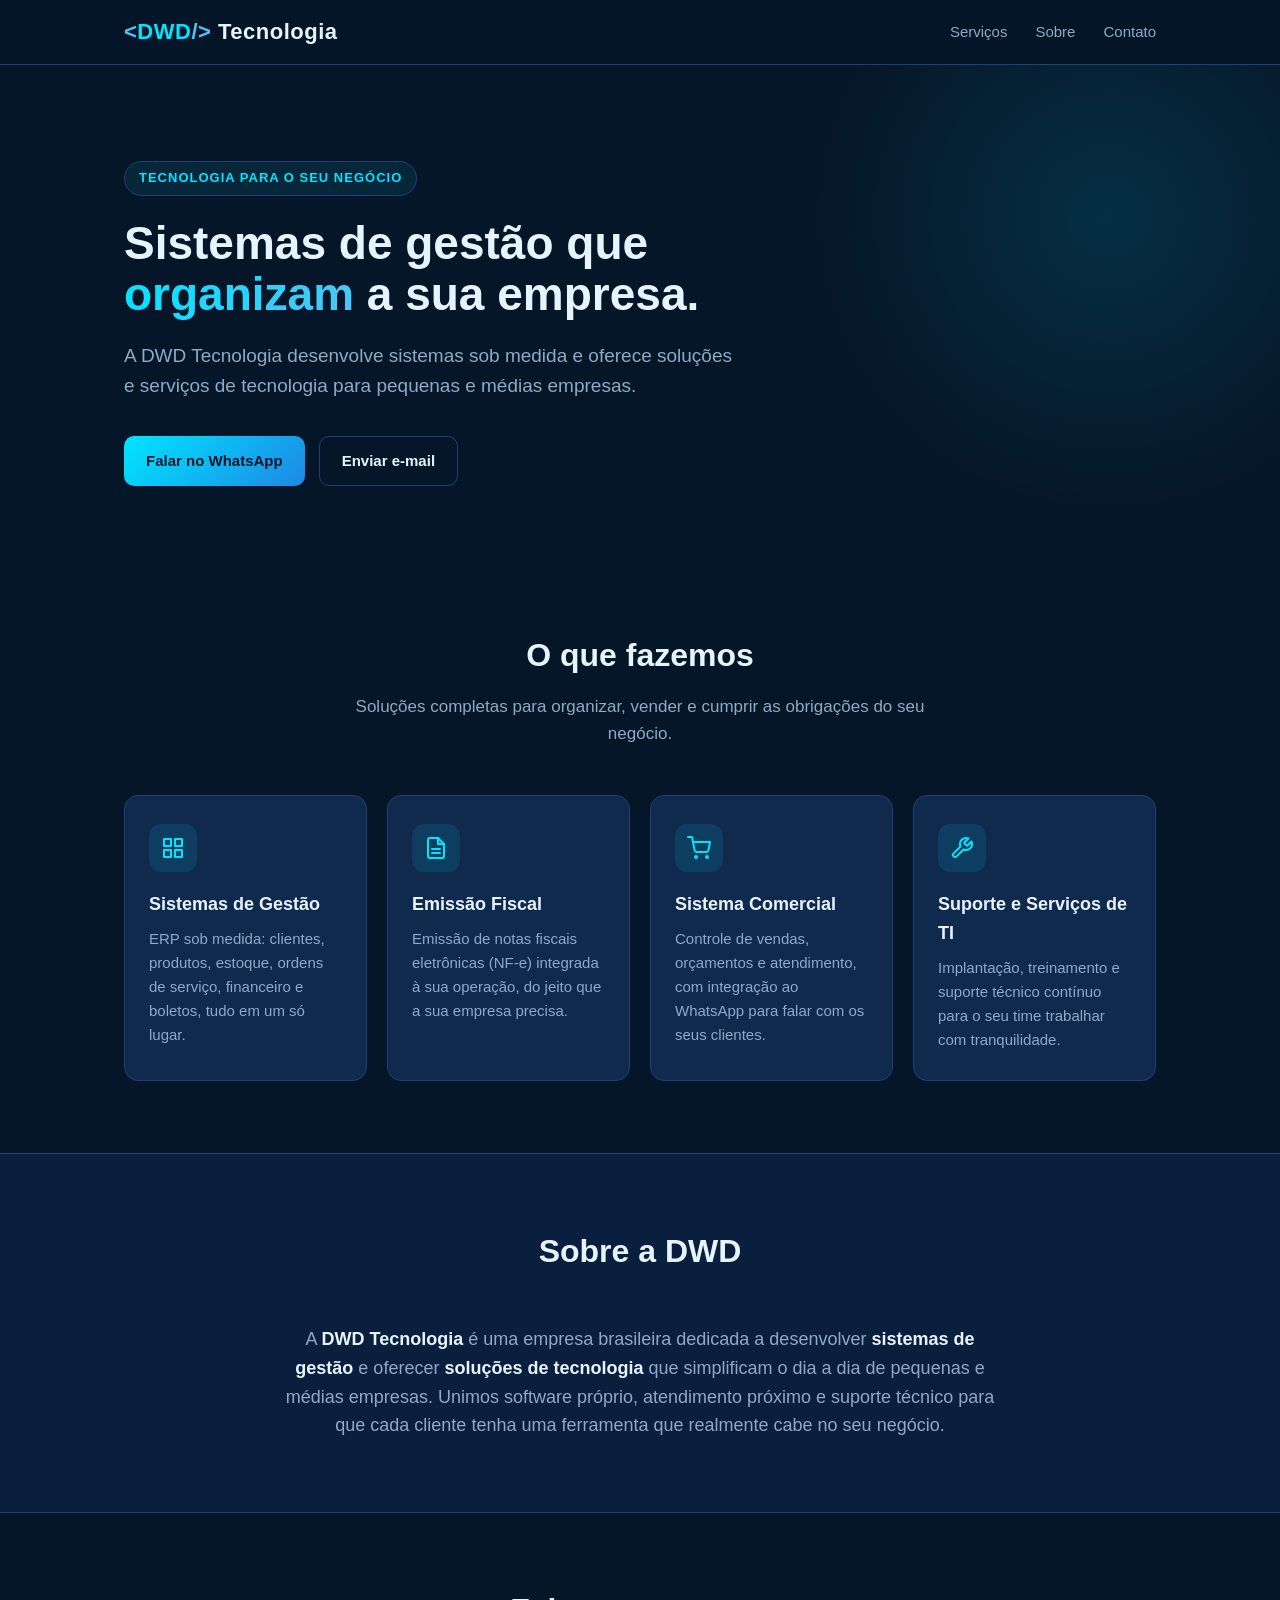
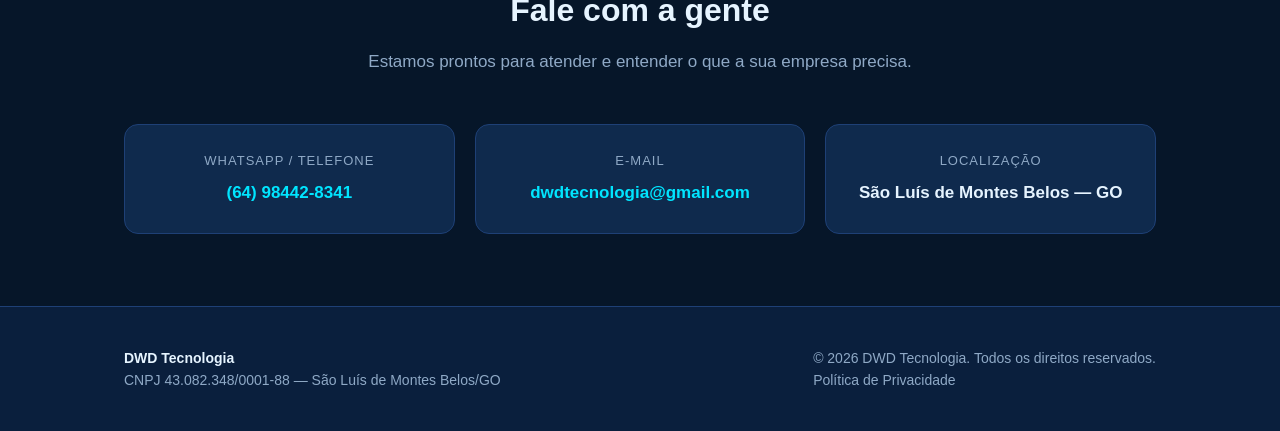
<file: index.html>
<!DOCTYPE html>
<html lang="pt-BR">
<head>
  <meta charset="UTF-8" />
  <meta name="viewport" content="width=device-width, initial-scale=1.0" />
  <meta name="facebook-domain-verification" content="egrmzfxtachgis5wvt0jor8m3cor0z" />
  <title>DWD Tecnologia — Sistemas de gestão e soluções em tecnologia</title>
  <meta name="description" content="A DWD Tecnologia desenvolve sistemas de gestão sob medida e oferece soluções e serviços de tecnologia para o seu negócio. São Luís de Montes Belos - GO." />
  <link rel="stylesheet" href="styles.css" />
</head>
<body>
  <!-- NAV -->
  <header class="nav">
    <div class="container nav-inner">
      <div class="logo"><span class="b">&lt;</span><span class="d">DWD</span><span class="b">/&gt;</span> Tecnologia</div>
      <nav class="nav-links">
        <a href="#servicos">Serviços</a>
        <a href="#sobre">Sobre</a>
        <a href="#contato">Contato</a>
      </nav>
    </div>
  </header>

  <!-- HERO -->
  <section class="hero">
    <div class="container">
      <span class="hero-tag">Tecnologia para o seu negócio</span>
      <h1>Sistemas de gestão que <span class="accent">organizam</span> a sua empresa.</h1>
      <p>A DWD Tecnologia desenvolve sistemas sob medida e oferece soluções e serviços de tecnologia para pequenas e médias empresas.</p>
      <div class="hero-actions">
        <a class="btn btn-primary" href="https://wa.me/5564984428341" target="_blank" rel="noopener">Falar no WhatsApp</a>
        <a class="btn btn-ghost" href="mailto:dwdtecnologia@gmail.com">Enviar e-mail</a>
      </div>
    </div>
  </section>

  <!-- SERVIÇOS -->
  <section class="section" id="servicos">
    <div class="container">
      <div class="section-head">
        <h2>O que fazemos</h2>
        <p>Soluções completas para organizar, vender e cumprir as obrigações do seu negócio.</p>
      </div>
      <div class="grid">
        <div class="card">
          <div class="card-icon">
            <svg width="24" height="24" viewBox="0 0 24 24" fill="none" stroke="currentColor" stroke-width="2" stroke-linecap="round" stroke-linejoin="round"><rect x="3" y="3" width="7" height="7"></rect><rect x="14" y="3" width="7" height="7"></rect><rect x="14" y="14" width="7" height="7"></rect><rect x="3" y="14" width="7" height="7"></rect></svg>
          </div>
          <h3>Sistemas de Gestão</h3>
          <p>ERP sob medida: clientes, produtos, estoque, ordens de serviço, financeiro e boletos, tudo em um só lugar.</p>
        </div>
        <div class="card">
          <div class="card-icon">
            <svg width="24" height="24" viewBox="0 0 24 24" fill="none" stroke="currentColor" stroke-width="2" stroke-linecap="round" stroke-linejoin="round"><path d="M14 2H6a2 2 0 0 0-2 2v16a2 2 0 0 0 2 2h12a2 2 0 0 0 2-2V8z"></path><polyline points="14 2 14 8 20 8"></polyline><line x1="8" y1="13" x2="16" y2="13"></line><line x1="8" y1="17" x2="16" y2="17"></line></svg>
          </div>
          <h3>Emissão Fiscal</h3>
          <p>Emissão de notas fiscais eletrônicas (NF-e) integrada à sua operação, do jeito que a sua empresa precisa.</p>
        </div>
        <div class="card">
          <div class="card-icon">
            <svg width="24" height="24" viewBox="0 0 24 24" fill="none" stroke="currentColor" stroke-width="2" stroke-linecap="round" stroke-linejoin="round"><circle cx="9" cy="21" r="1"></circle><circle cx="20" cy="21" r="1"></circle><path d="M1 1h4l2.68 13.39a2 2 0 0 0 2 1.61h9.72a2 2 0 0 0 2-1.61L23 6H6"></path></svg>
          </div>
          <h3>Sistema Comercial</h3>
          <p>Controle de vendas, orçamentos e atendimento, com integração ao WhatsApp para falar com os seus clientes.</p>
        </div>
        <div class="card">
          <div class="card-icon">
            <svg width="24" height="24" viewBox="0 0 24 24" fill="none" stroke="currentColor" stroke-width="2" stroke-linecap="round" stroke-linejoin="round"><path d="M14.7 6.3a1 1 0 0 0 0 1.4l1.6 1.6a1 1 0 0 0 1.4 0l3.77-3.77a6 6 0 0 1-7.94 7.94l-6.91 6.91a2.12 2.12 0 0 1-3-3l6.91-6.91a6 6 0 0 1 7.94-7.94l-3.76 3.76z"></path></svg>
          </div>
          <h3>Suporte e Serviços de TI</h3>
          <p>Implantação, treinamento e suporte técnico contínuo para o seu time trabalhar com tranquilidade.</p>
        </div>
      </div>
    </div>
  </section>

  <!-- SOBRE -->
  <section class="section sobre" id="sobre">
    <div class="container">
      <div class="section-head">
        <h2>Sobre a DWD</h2>
      </div>
      <p>A <strong>DWD Tecnologia</strong> é uma empresa brasileira dedicada a desenvolver <strong>sistemas de gestão</strong> e oferecer <strong>soluções de tecnologia</strong> que simplificam o dia a dia de pequenas e médias empresas. Unimos software próprio, atendimento próximo e suporte técnico para que cada cliente tenha uma ferramenta que realmente cabe no seu negócio.</p>
    </div>
  </section>

  <!-- CONTATO -->
  <section class="section" id="contato">
    <div class="container">
      <div class="section-head">
        <h2>Fale com a gente</h2>
        <p>Estamos prontos para atender e entender o que a sua empresa precisa.</p>
      </div>
      <div class="contato-grid">
        <div class="contato-card">
          <div class="rot">WhatsApp / Telefone</div>
          <div class="val"><a href="https://wa.me/5564984428341" target="_blank" rel="noopener">(64) 98442-8341</a></div>
        </div>
        <div class="contato-card">
          <div class="rot">E-mail</div>
          <div class="val"><a href="mailto:dwdtecnologia@gmail.com">dwdtecnologia@gmail.com</a></div>
        </div>
        <div class="contato-card">
          <div class="rot">Localização</div>
          <div class="val">São Luís de Montes Belos — GO</div>
        </div>
      </div>
    </div>
  </section>

  <!-- FOOTER -->
  <footer class="footer">
    <div class="container footer-inner">
      <div class="muted">
        <strong style="color: var(--dwd-text);">DWD Tecnologia</strong><br />
        CNPJ 43.082.348/0001-88 — São Luís de Montes Belos/GO
      </div>
      <div class="muted">
        &copy; 2026 DWD Tecnologia. Todos os direitos reservados.<br />
        <a href="privacidade.html">Política de Privacidade</a>
      </div>
    </div>
  </footer>
</body>
</html>
</file>
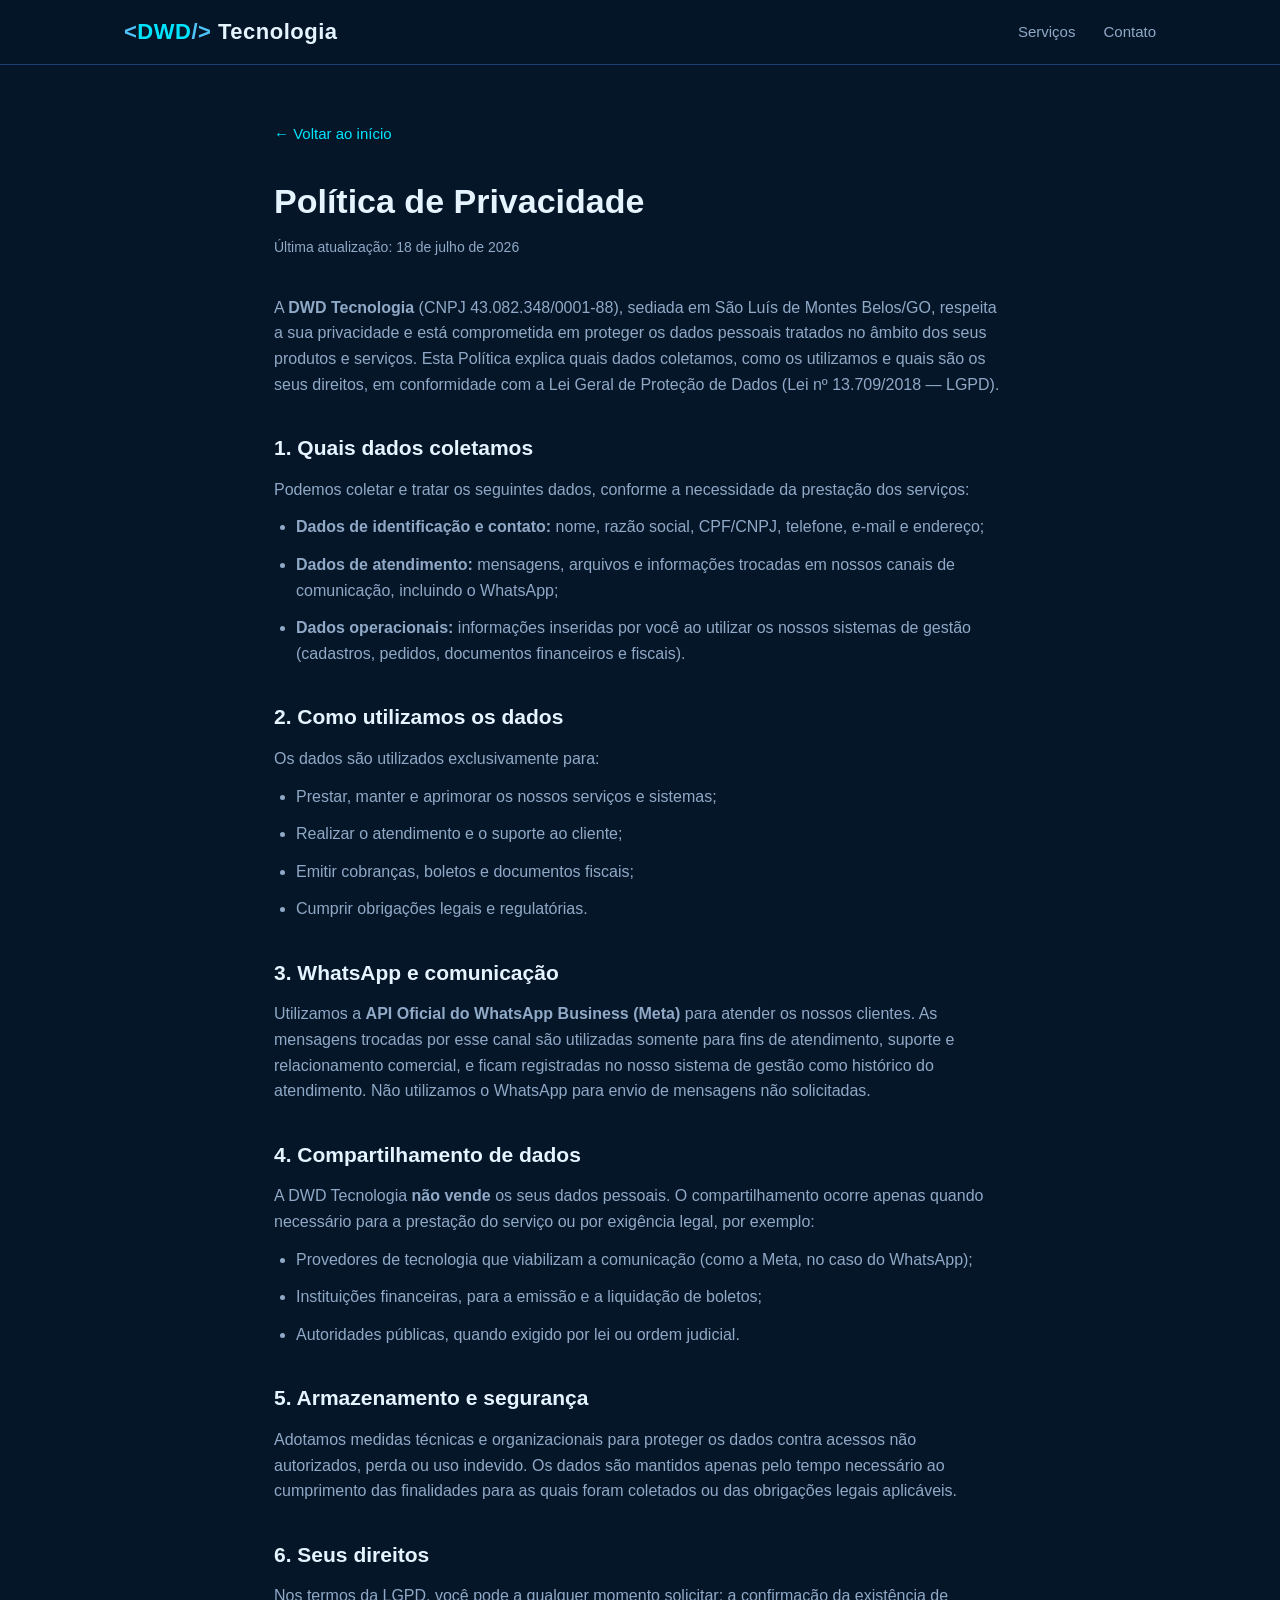
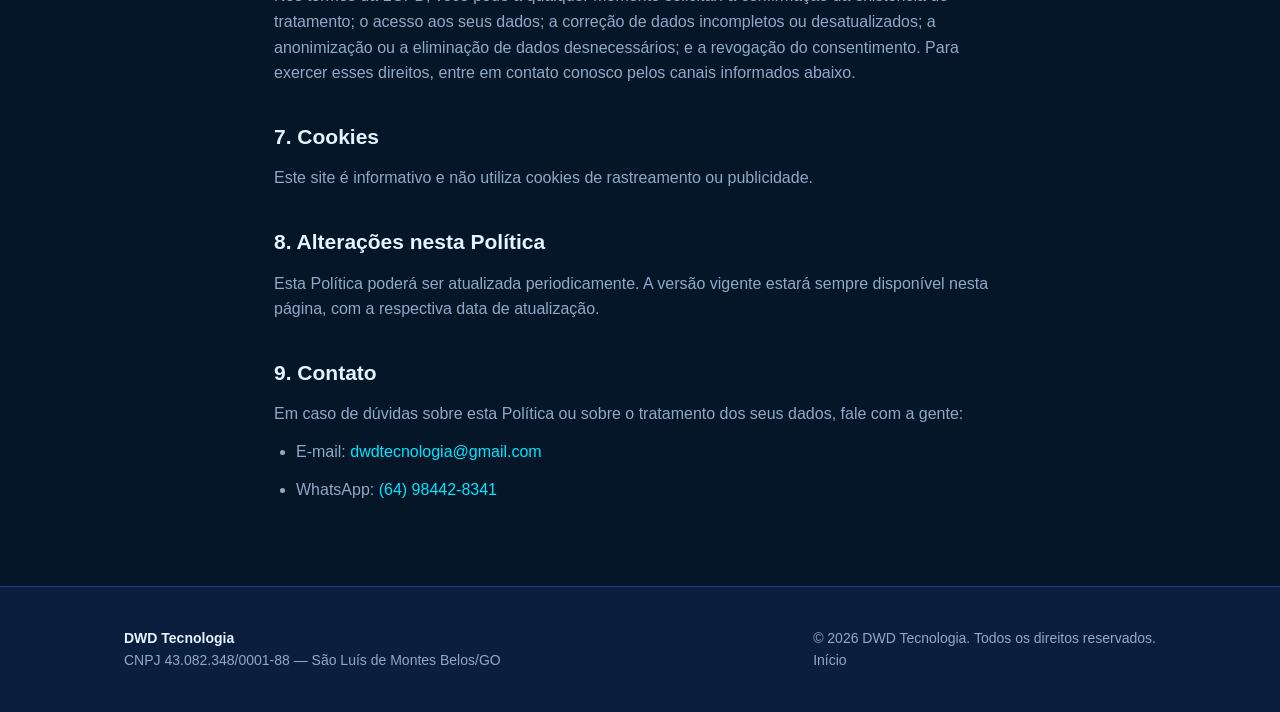
<file: privacidade.html>
<!DOCTYPE html>
<html lang="pt-BR">
<head>
  <meta charset="UTF-8" />
  <meta name="viewport" content="width=device-width, initial-scale=1.0" />
  <title>Política de Privacidade — DWD Tecnologia</title>
  <meta name="description" content="Política de Privacidade da DWD Tecnologia: como coletamos, usamos e protegemos os seus dados." />
  <link rel="stylesheet" href="styles.css" />
</head>
<body>
  <!-- NAV -->
  <header class="nav">
    <div class="container nav-inner">
      <a class="logo" href="index.html"><span class="b">&lt;</span><span class="d">DWD</span><span class="b">/&gt;</span> Tecnologia</a>
      <nav class="nav-links">
        <a href="index.html#servicos">Serviços</a>
        <a href="index.html#contato">Contato</a>
      </nav>
    </div>
  </header>

  <!-- DOC -->
  <main class="doc">
    <div class="container">
      <a class="voltar" href="index.html">&larr; Voltar ao início</a>
      <h1>Política de Privacidade</h1>
      <p class="atualizado">Última atualização: 18 de julho de 2026</p>

      <p>A <strong>DWD Tecnologia</strong> (CNPJ 43.082.348/0001-88), sediada em São Luís de Montes Belos/GO, respeita a sua privacidade e está comprometida em proteger os dados pessoais tratados no âmbito dos seus produtos e serviços. Esta Política explica quais dados coletamos, como os utilizamos e quais são os seus direitos, em conformidade com a Lei Geral de Proteção de Dados (Lei nº 13.709/2018 — LGPD).</p>

      <h2>1. Quais dados coletamos</h2>
      <p>Podemos coletar e tratar os seguintes dados, conforme a necessidade da prestação dos serviços:</p>
      <ul>
        <li><strong>Dados de identificação e contato:</strong> nome, razão social, CPF/CNPJ, telefone, e-mail e endereço;</li>
        <li><strong>Dados de atendimento:</strong> mensagens, arquivos e informações trocadas em nossos canais de comunicação, incluindo o WhatsApp;</li>
        <li><strong>Dados operacionais:</strong> informações inseridas por você ao utilizar os nossos sistemas de gestão (cadastros, pedidos, documentos financeiros e fiscais).</li>
      </ul>

      <h2>2. Como utilizamos os dados</h2>
      <p>Os dados são utilizados exclusivamente para:</p>
      <ul>
        <li>Prestar, manter e aprimorar os nossos serviços e sistemas;</li>
        <li>Realizar o atendimento e o suporte ao cliente;</li>
        <li>Emitir cobranças, boletos e documentos fiscais;</li>
        <li>Cumprir obrigações legais e regulatórias.</li>
      </ul>

      <h2>3. WhatsApp e comunicação</h2>
      <p>Utilizamos a <strong>API Oficial do WhatsApp Business (Meta)</strong> para atender os nossos clientes. As mensagens trocadas por esse canal são utilizadas somente para fins de atendimento, suporte e relacionamento comercial, e ficam registradas no nosso sistema de gestão como histórico do atendimento. Não utilizamos o WhatsApp para envio de mensagens não solicitadas.</p>

      <h2>4. Compartilhamento de dados</h2>
      <p>A DWD Tecnologia <strong>não vende</strong> os seus dados pessoais. O compartilhamento ocorre apenas quando necessário para a prestação do serviço ou por exigência legal, por exemplo:</p>
      <ul>
        <li>Provedores de tecnologia que viabilizam a comunicação (como a Meta, no caso do WhatsApp);</li>
        <li>Instituições financeiras, para a emissão e a liquidação de boletos;</li>
        <li>Autoridades públicas, quando exigido por lei ou ordem judicial.</li>
      </ul>

      <h2>5. Armazenamento e segurança</h2>
      <p>Adotamos medidas técnicas e organizacionais para proteger os dados contra acessos não autorizados, perda ou uso indevido. Os dados são mantidos apenas pelo tempo necessário ao cumprimento das finalidades para as quais foram coletados ou das obrigações legais aplicáveis.</p>

      <h2>6. Seus direitos</h2>
      <p>Nos termos da LGPD, você pode a qualquer momento solicitar: a confirmação da existência de tratamento; o acesso aos seus dados; a correção de dados incompletos ou desatualizados; a anonimização ou a eliminação de dados desnecessários; e a revogação do consentimento. Para exercer esses direitos, entre em contato conosco pelos canais informados abaixo.</p>

      <h2>7. Cookies</h2>
      <p>Este site é informativo e não utiliza cookies de rastreamento ou publicidade.</p>

      <h2>8. Alterações nesta Política</h2>
      <p>Esta Política poderá ser atualizada periodicamente. A versão vigente estará sempre disponível nesta página, com a respectiva data de atualização.</p>

      <h2>9. Contato</h2>
      <p>Em caso de dúvidas sobre esta Política ou sobre o tratamento dos seus dados, fale com a gente:</p>
      <ul>
        <li>E-mail: <a href="mailto:dwdtecnologia@gmail.com">dwdtecnologia@gmail.com</a></li>
        <li>WhatsApp: <a href="https://wa.me/5564984428341" target="_blank" rel="noopener">(64) 98442-8341</a></li>
      </ul>
    </div>
  </main>

  <!-- FOOTER -->
  <footer class="footer">
    <div class="container footer-inner">
      <div class="muted">
        <strong style="color: var(--dwd-text);">DWD Tecnologia</strong><br />
        CNPJ 43.082.348/0001-88 — São Luís de Montes Belos/GO
      </div>
      <div class="muted">
        &copy; 2026 DWD Tecnologia. Todos os direitos reservados.<br />
        <a href="index.html">Início</a>
      </div>
    </div>
  </footer>
</body>
</html>
</file>
<file: styles.css>
:root {
  --dwd-bg: #061629;
  --dwd-navy-deep: #0a1f3d;
  --dwd-surface: #0f2a4d;
  --dwd-surface-2: #143562;
  --dwd-border: #1e4076;
  --dwd-cyan: #00e5ff;
  --dwd-cyan-dark: #00b8d4;
  --dwd-blue: #1e88e5;
  --dwd-blue-light: #4fc3f7;
  --dwd-text: #e6f4ff;
  --dwd-text-muted: #8fa9c6;
}

* { margin: 0; padding: 0; box-sizing: border-box; }

html { scroll-behavior: smooth; }

body {
  font-family: -apple-system, BlinkMacSystemFont, "Segoe UI", Roboto, Helvetica, Arial, sans-serif;
  background: var(--dwd-bg);
  color: var(--dwd-text);
  line-height: 1.6;
  -webkit-font-smoothing: antialiased;
}

a { color: var(--dwd-cyan); text-decoration: none; }
a:hover { color: var(--dwd-cyan-dark); }

.container { width: 100%; max-width: 1080px; margin: 0 auto; padding: 0 24px; }

/* ---------- NAV ---------- */
.nav {
  position: sticky; top: 0; z-index: 50;
  background: rgba(6, 22, 41, 0.85);
  backdrop-filter: blur(10px);
  border-bottom: 1px solid var(--dwd-border);
}
.nav-inner { display: flex; align-items: center; justify-content: space-between; height: 64px; }
.logo { font-size: 22px; font-weight: 800; letter-spacing: 0.5px; color: var(--dwd-text); }
.logo .b { color: var(--dwd-blue-light); font-weight: 700; }
.logo .d { color: var(--dwd-cyan); }
.nav-links { display: flex; gap: 28px; }
.nav-links a { color: var(--dwd-text-muted); font-size: 15px; font-weight: 500; }
.nav-links a:hover { color: var(--dwd-cyan); }

/* ---------- BOTÕES ---------- */
.btn {
  display: inline-flex; align-items: center; gap: 8px;
  padding: 12px 22px; border-radius: 10px; font-size: 15px; font-weight: 600;
  cursor: pointer; transition: opacity 0.2s, transform 0.2s; border: none;
}
.btn-primary { background: linear-gradient(135deg, var(--dwd-cyan), var(--dwd-blue)); color: var(--dwd-bg); }
.btn-primary:hover { opacity: 0.9; transform: translateY(-1px); color: var(--dwd-bg); }
.btn-ghost { background: transparent; border: 1px solid var(--dwd-border); color: var(--dwd-text); }
.btn-ghost:hover { border-color: var(--dwd-cyan); color: var(--dwd-cyan); }

/* ---------- HERO ---------- */
.hero { padding: 96px 0 72px; position: relative; overflow: hidden; }
.hero::before {
  content: ""; position: absolute; top: -30%; right: -10%;
  width: 600px; height: 600px; border-radius: 50%;
  background: radial-gradient(circle, rgba(0, 229, 255, 0.12), transparent 70%);
  pointer-events: none;
}
.hero-tag {
  display: inline-block; font-size: 13px; font-weight: 600; letter-spacing: 1px;
  text-transform: uppercase; color: var(--dwd-cyan);
  background: rgba(0, 229, 255, 0.08); border: 1px solid var(--dwd-border);
  padding: 6px 14px; border-radius: 999px; margin-bottom: 22px;
}
.hero h1 { font-size: 46px; line-height: 1.12; font-weight: 800; max-width: 760px; margin-bottom: 20px; }
.hero h1 .accent { background: linear-gradient(120deg, var(--dwd-cyan), var(--dwd-blue-light)); -webkit-background-clip: text; background-clip: text; -webkit-text-fill-color: transparent; }
.hero p { font-size: 19px; color: var(--dwd-text-muted); max-width: 620px; margin-bottom: 34px; }
.hero-actions { display: flex; gap: 14px; flex-wrap: wrap; }

/* ---------- SEÇÕES ---------- */
.section { padding: 72px 0; }
.section-head { text-align: center; max-width: 620px; margin: 0 auto 48px; }
.section-head h2 { font-size: 32px; font-weight: 800; margin-bottom: 12px; }
.section-head p { color: var(--dwd-text-muted); font-size: 17px; }

/* ---------- SERVIÇOS ---------- */
.grid { display: grid; grid-template-columns: repeat(auto-fit, minmax(230px, 1fr)); gap: 20px; }
.card {
  background: var(--dwd-surface); border: 1px solid var(--dwd-border);
  border-radius: 14px; padding: 28px 24px; transition: transform 0.2s, border-color 0.2s;
}
.card:hover { transform: translateY(-4px); border-color: var(--dwd-cyan); }
.card-icon {
  width: 48px; height: 48px; border-radius: 12px; margin-bottom: 18px;
  display: flex; align-items: center; justify-content: center;
  background: rgba(0, 229, 255, 0.1); color: var(--dwd-cyan);
}
.card h3 { font-size: 18px; margin-bottom: 8px; }
.card p { color: var(--dwd-text-muted); font-size: 15px; }

/* ---------- SOBRE ---------- */
.sobre { background: var(--dwd-navy-deep); border-top: 1px solid var(--dwd-border); border-bottom: 1px solid var(--dwd-border); }
.sobre .container { max-width: 760px; text-align: center; }
.sobre p { font-size: 18px; color: var(--dwd-text-muted); }
.sobre strong { color: var(--dwd-text); }

/* ---------- CONTATO ---------- */
.contato-grid { display: grid; grid-template-columns: repeat(auto-fit, minmax(240px, 1fr)); gap: 20px; }
.contato-card {
  background: var(--dwd-surface); border: 1px solid var(--dwd-border);
  border-radius: 14px; padding: 26px; text-align: center;
}
.contato-card .rot { font-size: 13px; text-transform: uppercase; letter-spacing: 1px; color: var(--dwd-text-muted); margin-bottom: 8px; }
.contato-card .val { font-size: 17px; font-weight: 600; word-break: break-word; }

/* ---------- FOOTER ---------- */
.footer { border-top: 1px solid var(--dwd-border); padding: 40px 0; background: var(--dwd-navy-deep); }
.footer-inner { display: flex; flex-wrap: wrap; gap: 16px; align-items: center; justify-content: space-between; }
.footer .muted { color: var(--dwd-text-muted); font-size: 14px; }
.footer .muted a { color: var(--dwd-text-muted); }
.footer .muted a:hover { color: var(--dwd-cyan); }

/* ---------- PÁGINA DE TEXTO (privacidade) ---------- */
.doc { padding: 56px 0 72px; }
.doc .container { max-width: 780px; }
.doc h1 { font-size: 34px; margin-bottom: 8px; }
.doc .atualizado { color: var(--dwd-text-muted); font-size: 14px; margin-bottom: 36px; }
.doc h2 { font-size: 21px; margin: 34px 0 12px; color: var(--dwd-text); }
.doc p, .doc li { color: var(--dwd-text-muted); font-size: 16px; margin-bottom: 12px; }
.doc ul { padding-left: 22px; margin-bottom: 12px; }
.doc a.voltar { display: inline-block; margin-bottom: 28px; font-size: 15px; }

@media (max-width: 640px) {
  .hero { padding: 64px 0 48px; }
  .hero h1 { font-size: 34px; }
  .hero p { font-size: 17px; }
  .nav-links { display: none; }
  .section { padding: 56px 0; }
  .section-head h2 { font-size: 26px; }
}
</file>
